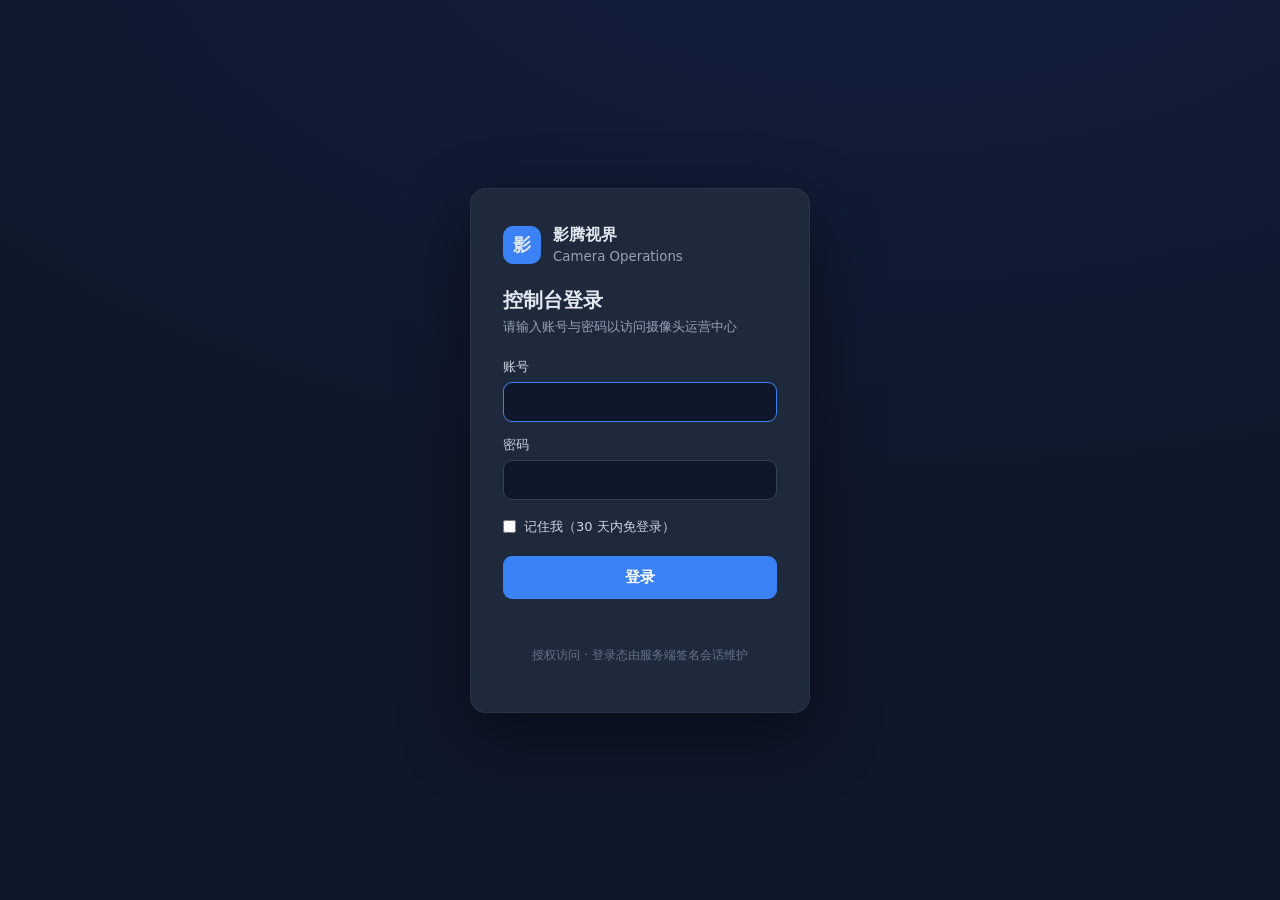
<file: APIG/static/login.html>
<!doctype html>
<html lang="zh-CN">
<head>
  <meta charset="UTF-8" />
  <meta name="viewport" content="width=device-width, initial-scale=1.0" />
  <title>登录 · 影腾视界摄像头运营中心</title>
  <style>
    :root{--bg:#0f172a;--panel:#1e293b;--line:#334155;--muted:#94a3b8;--text:#e2e8f0;--brand:#3b82f6}
    *{box-sizing:border-box}
    body{margin:0;font-family:system-ui,-apple-system,"PingFang SC",sans-serif;background:radial-gradient(1200px 600px at 70% -10%,#1e3a8a33,transparent),var(--bg);color:var(--text);display:flex;min-height:100vh;align-items:center;justify-content:center}
    .card{background:var(--panel);padding:36px 32px;border-radius:16px;width:340px;box-shadow:0 24px 70px rgba(0,0,0,.45);border:1px solid #ffffff0d}
    .brand{display:flex;align-items:center;gap:12px;margin-bottom:22px}
    .brand .mark{display:inline-flex;width:38px;height:38px;border-radius:10px;background:var(--brand);align-items:center;justify-content:center;font-weight:700;font-size:18px}
    .brand small{color:var(--muted)}
    h1{font-size:20px;margin:0 0 4px}
    p.sub{margin:0 0 22px;color:var(--muted);font-size:13px}
    label{display:block;font-size:13px;margin:14px 0 6px;color:#cbd5e1}
    input{width:100%;padding:11px 12px;border-radius:9px;border:1px solid var(--line);background:#0f172a;color:var(--text);font-size:14px;outline:none}
    input:focus{border-color:var(--brand)}
    .remember{display:flex;align-items:center;gap:8px;margin:18px 0 0;font-size:13px;color:#cbd5e1;cursor:pointer;user-select:none}
    .remember input{width:auto;margin:0;accent-color:var(--brand)}
    button{width:100%;margin-top:20px;padding:12px;border:0;border-radius:9px;background:var(--brand);color:#fff;font-size:15px;cursor:pointer;font-weight:600}
    button:disabled{opacity:.6;cursor:not-allowed}
    .err{margin-top:14px;color:#f87171;font-size:13px;min-height:16px}
    .foot{margin-top:18px;color:#64748b;font-size:12px;text-align:center}
  </style>
</head>
<body>
  <form class="card" id="login-form">
    <div class="brand"><span class="mark">影</span><div><b>影腾视界</b><br><small>Camera Operations</small></div></div>
    <h1>控制台登录</h1>
    <p class="sub">请输入账号与密码以访问摄像头运营中心</p>
    <label for="username">账号</label>
    <input id="username" name="username" autocomplete="username" autofocus />
    <label for="password">密码</label>
    <input id="password" name="password" type="password" autocomplete="current-password" />
    <label class="remember"><input type="checkbox" id="remember" name="remember" /> 记住我（30 天内免登录）</label>
    <button id="submit" type="submit">登录</button>
    <div class="err" id="error"></div>
    <p class="foot">授权访问 · 登录态由服务端签名会话维护</p>
  </form>
  <script>
    const form = document.getElementById('login-form');
    const btn = document.getElementById('submit');
    const err = document.getElementById('error');
    const userInput = document.getElementById('username');
    const remember = document.getElementById('remember');
    // 预填上次登录的账号并默认勾选「记住我」；仅保存用户名，绝不保存密码。
    try {
      const savedUser = localStorage.getItem('camera_console_user');
      if (savedUser) {
        userInput.value = savedUser;
        remember.checked = true;
        document.getElementById('password').focus();
      }
    } catch (_) {}
    form.onsubmit = async (e) => {
      e.preventDefault();
      err.textContent = '';
      btn.disabled = true; btn.textContent = '登录中…';
      try {
        const r = await fetch('/api/login', {
          method: 'POST',
          headers: { 'Content-Type': 'application/json' },
          body: JSON.stringify({
            username: userInput.value,
            password: document.getElementById('password').value,
            remember: remember.checked,
          }),
        });
        const d = await r.json();
        if (r.ok) {
          // 记住账号供下次预填；取消勾选则清除，避免共用设备残留。
          try {
            if (remember.checked) { localStorage.setItem('camera_console_user', userInput.value); }
            else { localStorage.removeItem('camera_console_user'); }
          } catch (_) {}
          location.href = '/';
        }
        else { err.textContent = d.error?.message || '登录失败'; }
      } catch (_) {
        err.textContent = '网络异常，请重试';
      } finally {
        btn.disabled = false; btn.textContent = '登录';
      }
    };
  </script>
</body>
</html>
</file>
